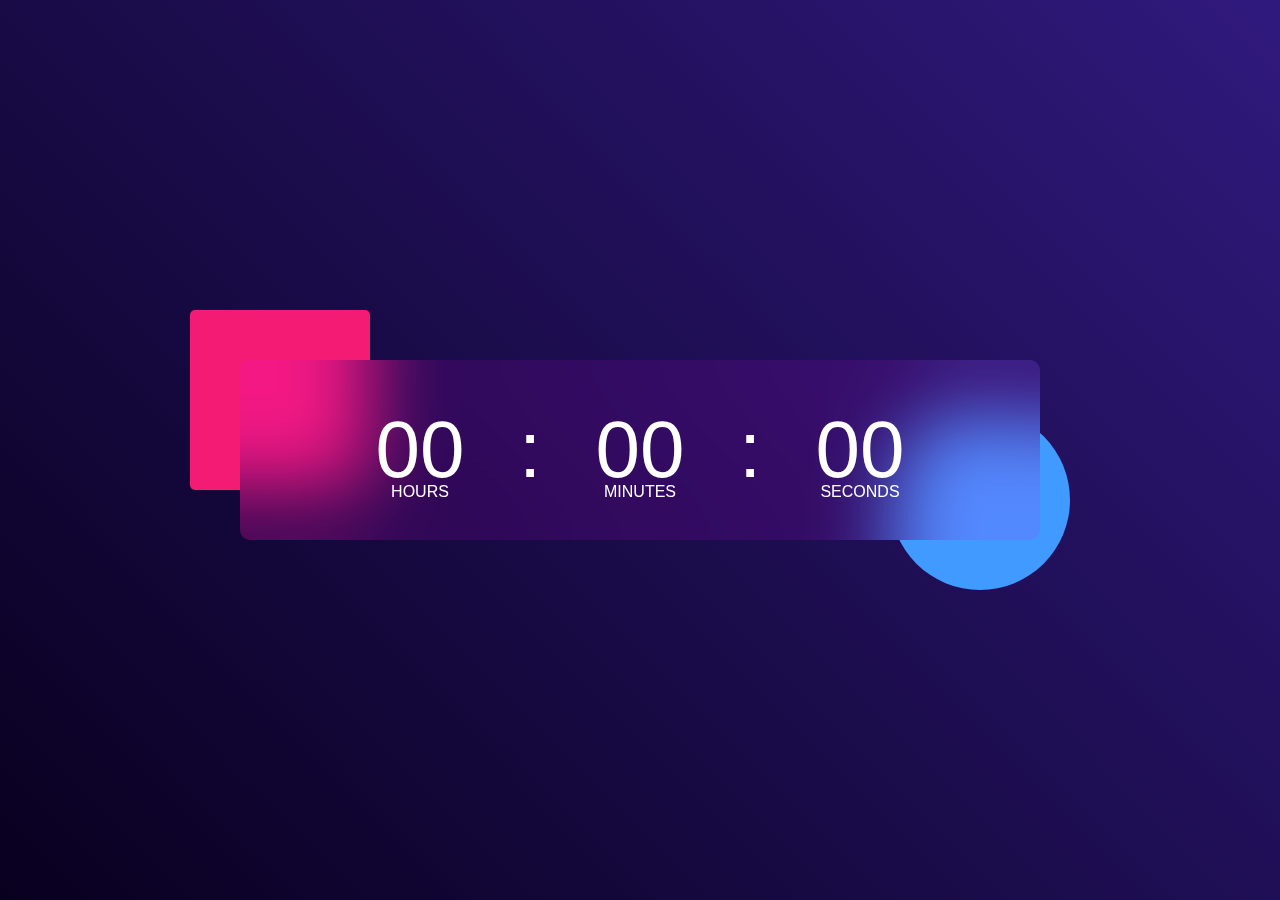
<file: Project-files/Digital Clock/index.html>
<!DOCTYPE html>
<html lang="en">
<head>
    <meta charset="UTF-8">
    <meta http-equiv="X-UA-Compatible" content="IE=edge">
    <meta name="viewport" content="width=device-width, initial-scale=1.0">
    <title>Digital Clock using JavaScript</title>
    <link rel="stylesheet" href="styles.css">
</head>
<body>

    <div class="bg">
        <div class="container">
            <div class="clock">
                <span id = "hrs">00</span>
                <span>:</span>
                <span id = "min">00</span>
                <span>:</span>
                <span id = "sec">00</span>
            </div>
        </div>
    </div>
    <script>
        let hrs = document.getElementById("hrs");
        let min = document.getElementById("min");
        let sec = document.getElementById("sec");

        setInterval(()=>{
            let currentTime = new Date();
        hrs.innerHTML = (currentTime.getHours()<10?"0" : "") + currentTime.getHours();
        min.innerHTML = (currentTime.getMinutes()<10?"0" : "") + currentTime.getMinutes();
        sec.innerHTML = (currentTime.getSeconds()<10?"0" : "") + currentTime.getSeconds();
        },1000)
        

    </script>
</body>
</html>
</file>
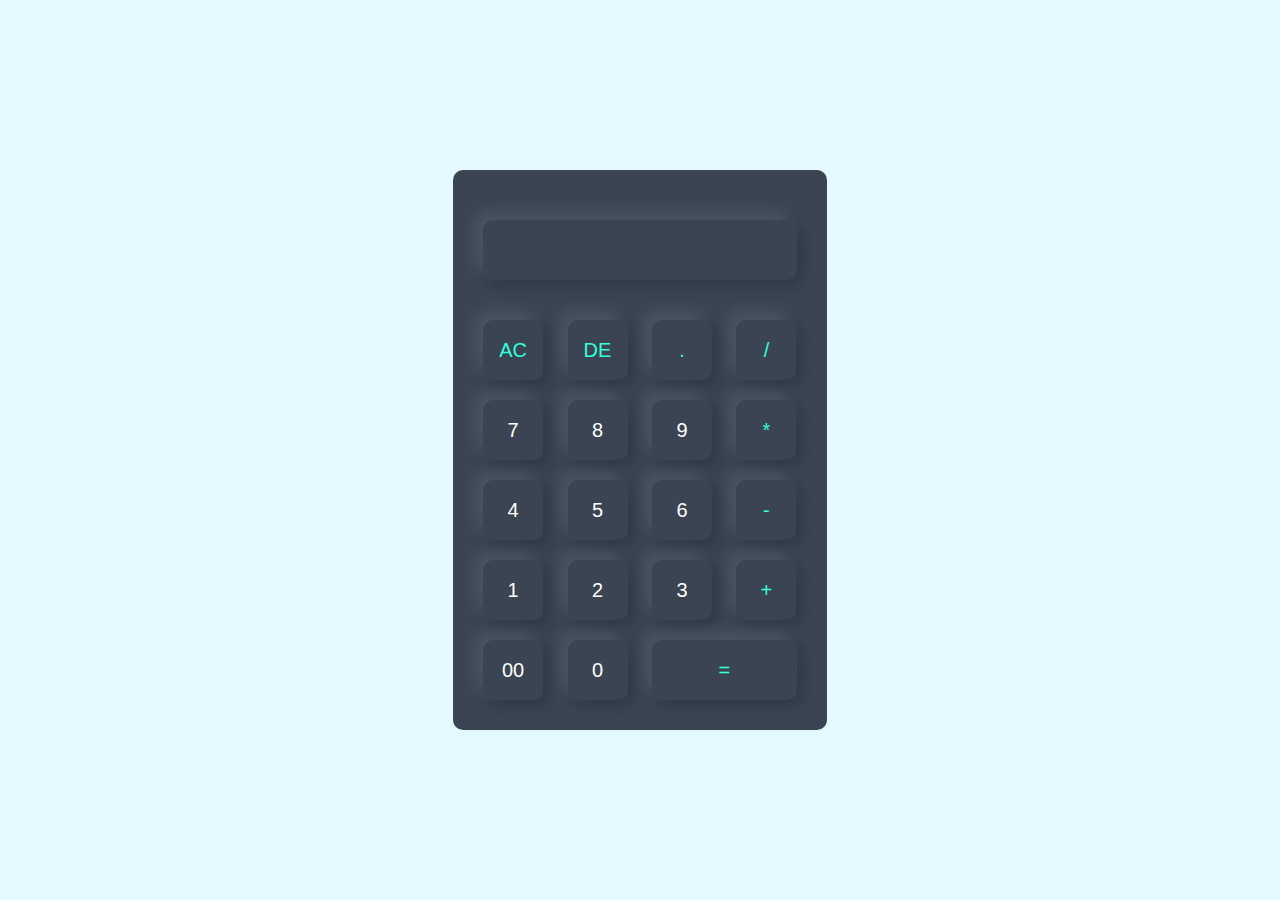
<file: Project-files/calculator/calculator.html>
<!DOCTYPE html>
<html lang="en">
<head>
    <meta charset="UTF-8">
    <meta http-equiv="X-UA-Compatible" content="IE=edge">
    <meta name="viewport" content="width=device-width, initial-scale=1.0">
    <link rel = "stylesheet" href="calcStyles.css">
</head>
<body>
    <div class="container">
        <div class="calculator">
            <form>
                <div class ="display1">
                    <input type="text" name = "display">
                </div>
                <div>
                    <input type="button" value="AC" onclick="display.value = ' '" class=" operator">
                    <input type="button" value="DE" onclick="display.value = display.value.toString().slice(0,-1)" class=" operator">
                    <input type="button" value="."  onclick="display.value += '.'" class=" operator">
                    <input type="button" value="/"  onclick="display.value += '/'" class=" operator">
                </div>
                <div>
                    <input type="button" value="7" onclick="display.value += '7'">
                    <input type="button" value="8" onclick="display.value += '8'">
                    <input type="button" value="9" onclick="display.value += '9'">
                    <input type="button" value="*" onclick="display.value += '*'" class=" operator">
                </div>
                <div>
                    <input type="button" value="4" onclick="display.value += '4'">
                    <input type="button" value="5" onclick="display.value += '5'">
                    <input type="button" value="6" onclick="display.value += '6'">
                    <input type="button" value="-" onclick="display.value += '-'" class=" operator">
                </div>
                <div>
                    <input type="button" value="1" onclick="display.value += '1'">
                    <input type="button" value="2" onclick="display.value += '2'">
                    <input type="button" value="3" onclick="display.value += '3'">
                    <input type="button" value="+" onclick="display.value += '+'" class=" operator">
                </div>
                <div>
                    <input type="button" value="00" onclick="display.value += '00'">
                    <input type="button" value="0"  onclick="display.value += '0'">
                    <input type="button" value="="  onclick="display.value = eval(display.value)" class="equal operator">
                </div>
            </form>
        </div>
    </div>
</body>
</html>
</file>
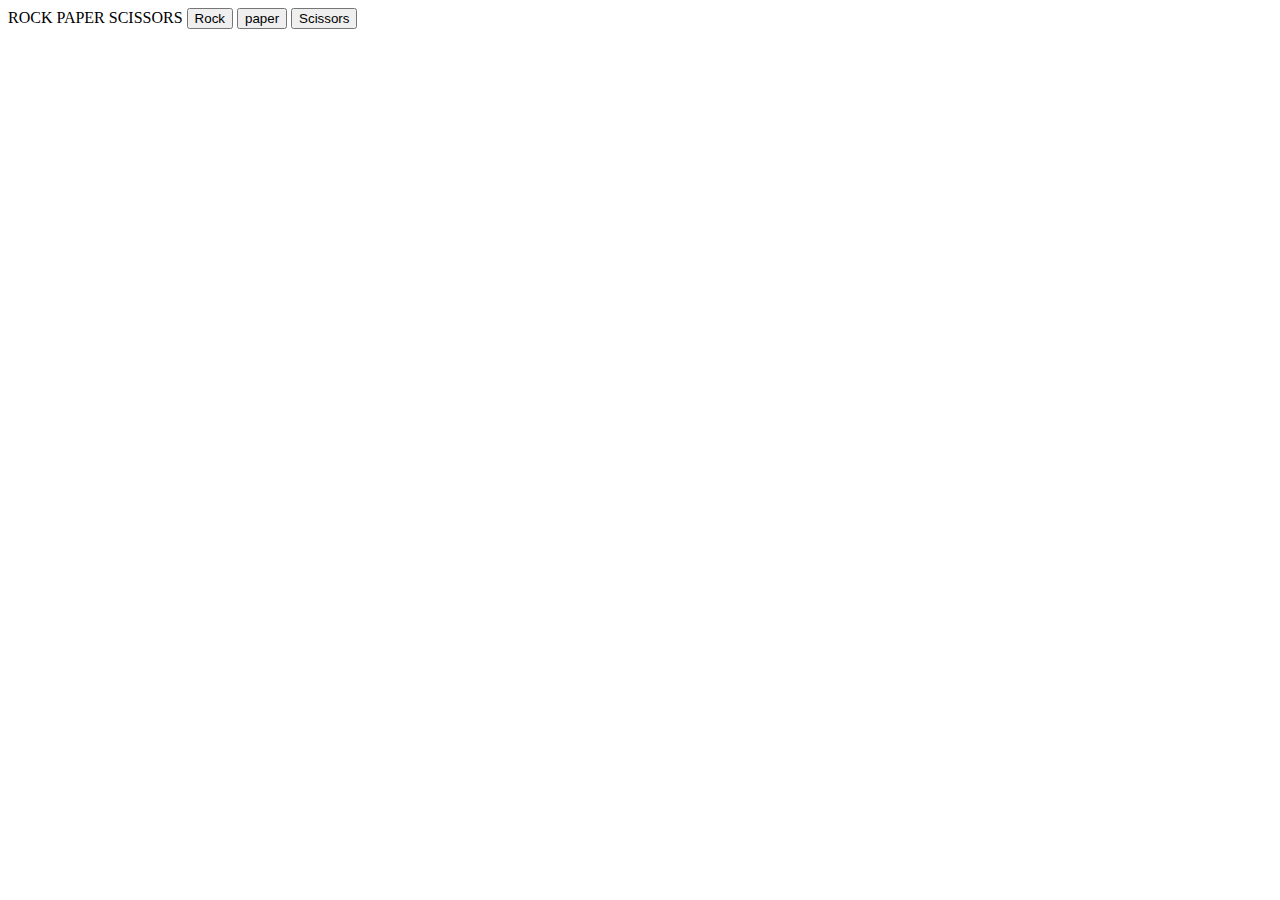
<file: Project-files/Rock Paper Scissors/Rock-Paper-Scissors.html>
<!DOCTYPE html>
<html>
    <head>
        ROCK PAPER SCISSORS
    </head>
    <body>
        <button 
            onclick=" 
            const RandomNumber = Math.random();
            let computerMove = '';
            if(RandomNumber >= 0 && RandomNumber < 1/3)
                computerMove = 'rock';
            else if(RandomNumber >= 1/3 && RandomNumber < 2/3)
                computerMove = 'paper';
            else if(RandomNumber >= 2/3 && RandomNumber < 1)
                computerMove = 'Scissors';

            console.log(computerMove);
            let result = '';

            if(computerMove === 'rock'){ result = 'tie '}
            else if(computerMove === 'paper'){ result = ' You lose '}
            else if(computerMove === 'Scissors'){ result = ' You win '}

            alert(`You picked rock, computer picked ${computerMove} , ${result}`);
            ">Rock</button>

            <button onclick=" 
            const RandomNumber1 = Math.random();
            let computerMove1 = '';
            if(RandomNumber1 >= 0 && RandomNumber1 < 1/3)
                computerMove1 = 'rock';
            else if(RandomNumber1 >= 1/3 && RandomNumber1 < 2/3)
                computerMove1 = 'paper';
            else if(RandomNumber1 >= 2/3 && RandomNumber1 < 1)
                computerMove1 = 'Scissors';

            console.log(computerMove1);
            let result1 = '';

            if(computerMove1 === 'paper'){ result1 = 'tie '}
            else if(computerMove1 === 'rock'){ result1 = ' You win '}
            else if(computerMove1 === 'Scissors'){ result1 = ' You lose '}

            alert(`You picked paper, computer picked ${computerMove1} , ${result1}`);
            ">paper</button>


            <button
            onclick=" 
            const RandomNumber2 = Math.random();
            let computerMove2 = '';
            if(RandomNumber2 >= 0 && RandomNumber2 < 1/3)
                computerMove2 = 'rock';
            else if(RandomNumber2 >= 1/3 && RandomNumber2 < 2/3)
                computerMove2 = 'paper';
            else if(RandomNumber2 >= 2/3 && RandomNumber2 < 1)
                computerMove2 = 'Scissors';

            console.log(computerMove2);
            let result2 = '';

            if(computerMove2 === 'Scissors'){ result2 = 'tie '}
            else if(computerMove2 === 'paper'){ result2 = ' You win '}
            else if(computerMove2 === 'rock'){ result2 = ' You lose '}

            alert(`You picked Scissors, computer picked ${computerMove2} , ${result2}`);
            ">Scissors</button>
        <script>

        </script>
    </body>
</html>
</file>
<file: Project-files/Digital Clock/styles.css>
*{
    margin: 0;
    padding: 0;
    font-family: 'Poppins' , sans-serif;
    box-sizing: border-box;
}

.bg{
    width: 100%;
    min-height: 100vh;
    background: linear-gradient(45deg, #08001f, #30197d);
    color: white;
    position: relative;
}

.container{
    width: 800px;
    height: 180px;
    position: absolute;
    top: 50%;
    left: 50%;
    transform: translate(-50%,-50%);

}

.clock{
    width: 100%;
    height: 100%;
    background: rgba(235, 0, 255, 0.11);
    border-radius: 10px;
    display: flex;
    align-items: center;
    justify-content: center;
    backdrop-filter: blur(40px);
}

.container::before{
    content: '';
    width: 180px;
    height: 180px;
    background: #f41b75;
    border-radius: 5px;
    position: absolute;
    left : -50px;
    top : -50px;
    z-index: -1;
}

.container::after{
    content: '';
    width: 180px;
    height: 180px;
    background: #419aff;
    border-radius: 50%;
    position: absolute;
    right : -30px;
    bottom : -50px;
    z-index: -1;
}

.clock span{
    font-size: 80px;
    width: 110px;
    display: inline-block;
    text-align: center;
    position: relative;
}

.clock span::after{
    font-size: 16px;
    position: absolute;
    bottom : -5px;
    left: 50%;
    transform: translateX(-50%);
}

#hrs::after{
    content: 'HOURS';
}

#min::after{
    content: 'MINUTES';
}

#sec::after{
    content: 'SECONDS';
}
</file>
<file: Project-files/calculator/calcStyles.css>
*{
    margin: 0;
    padding: 0;
    font-family: 'Poppins' , sans-serif;
    box-sizing: border-box;
}

.container{
    width: 100%;
    height: 100vh; 
    background: #e3f9ff ;
    display: flex;
    align-items: center;
    justify-content: center;
}

.calculator{
    background: #3a4452;
    padding: 20px;
    border-radius: 10px;
}
.calculator form input{
    border: 0;
    outline: 0;
    width: 60px;
    height: 60px;
    border-radius: 10px;
    box-shadow: -8px -8px 15px rgba(255 , 255,255,0.1), 5px 5px 15px rgba(0, 0, 0, 0.2);
    background: transparent;
    font-size: 20px;
    color: white;
    cursor: pointer;
    margin: 10px;
}

form .display1{
    display: flex;
    justify-content: flex-end;
    margin: 20px 0;
}
form .display1 input{
    text-align: right;
    flex: 1;
}

form input.equal{
    width: 145px;
}

form input.operator{
    color: #33ffd8;
}
</file>
